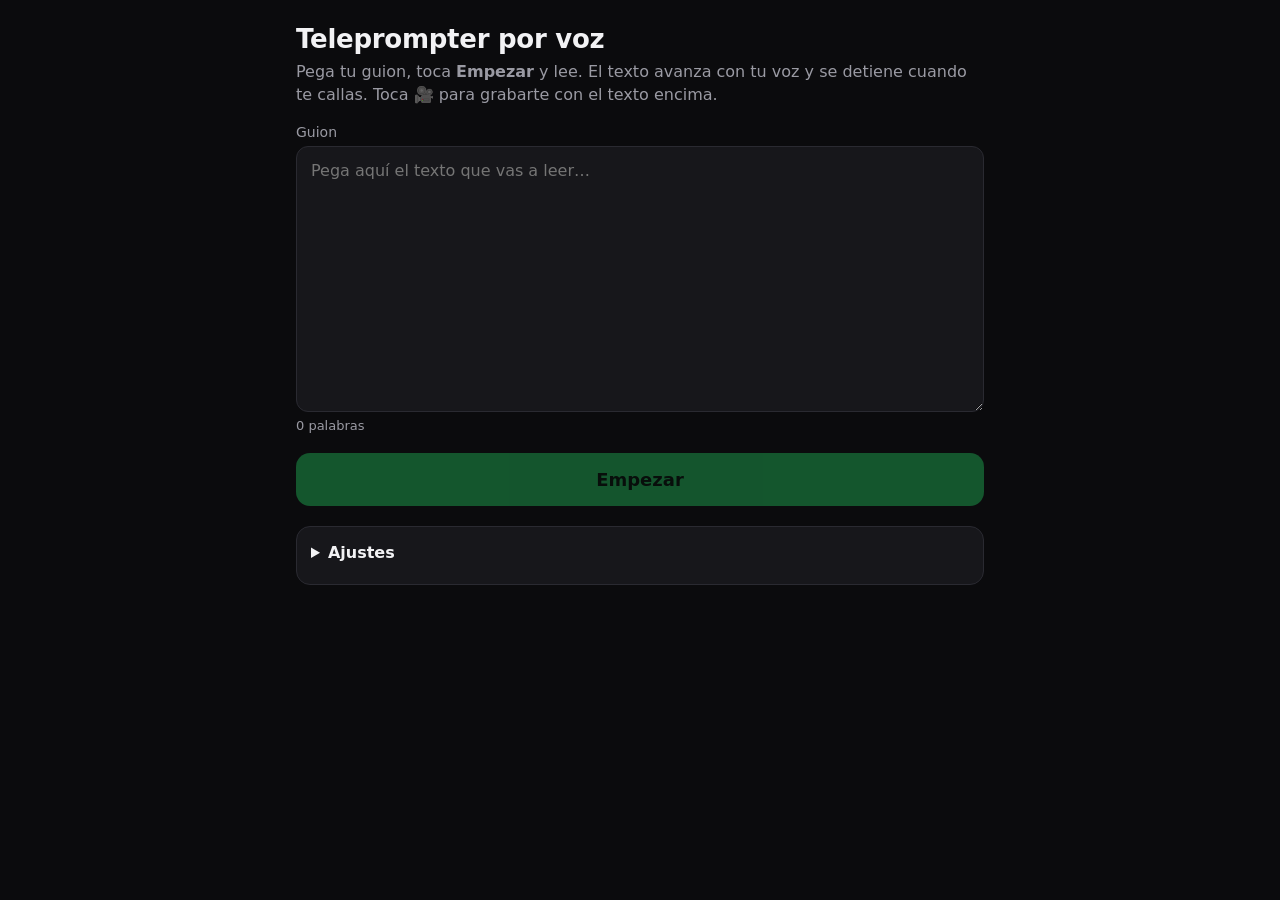
<file: index.html>
<!doctype html>
<html lang="es">
<head>
  <meta charset="utf-8">
  <meta name="viewport" content="width=device-width, initial-scale=1, viewport-fit=cover">
  <title>Teleprompter por voz</title>
  <meta name="description" content="Teleprompter que avanza siguiendo tu voz, se detiene cuando dejas de leer y graba video con el texto encima.">
  <meta name="theme-color" content="#000000">
  <meta name="apple-mobile-web-app-capable" content="yes">
  <meta name="mobile-web-app-capable" content="yes">
  <meta name="apple-mobile-web-app-status-bar-style" content="black-translucent">
  <meta name="apple-mobile-web-app-title" content="Prompter">
  <link rel="manifest" href="manifest.webmanifest">
  <link rel="icon" type="image/png" href="icons/icon-192.png">
  <link rel="apple-touch-icon" href="icons/apple-touch-icon.png">
  <link rel="stylesheet" href="styles.css">
</head>
<body>

  <!-- ============ PANTALLA 1: GUION Y AJUSTES ============ -->
  <main id="editor" class="screen">
    <header class="top">
      <h1>Teleprompter por voz</h1>
      <p class="sub">Pega tu guion, toca <b>Empezar</b> y lee. El texto avanza con tu voz y se detiene cuando te callas. Toca <b>🎥</b> para grabarte con el texto encima.</p>
    </header>

    <label class="field">
      <span class="label">Guion</span>
      <textarea id="script" rows="10" placeholder="Pega aquí el texto que vas a leer…"></textarea>
      <span class="hint" id="wordCount">0 palabras</span>
    </label>

    <button id="startBtn" class="primary big">Empezar</button>

    <details class="settings" id="settingsBox">
      <summary>Ajustes</summary>

      <label class="field">
        <span class="label">Idioma</span>
        <select id="lang">
          <option value="es-MX">Español (México / Latinoamérica)</option>
          <option value="es-ES">Español (España)</option>
          <option value="es-US">Español (EE. UU.)</option>
          <option value="es-AR">Español (Argentina)</option>
          <option value="es-CL">Español (Chile)</option>
          <option value="es-CO">Español (Colombia)</option>
          <option value="en-US">English (US)</option>
        </select>
        <span class="hint" id="engineSupport"></span>
      </label>

      <div class="row">
        <label class="field grow">
          <span class="label">Tamaño de letra: <b id="fontVal">40</b> px</span>
          <input id="fontSize" type="range" min="20" max="90" step="2" value="40">
        </label>
      </div>

      <div class="row">
        <label class="field grow">
          <span class="label">Posición de la línea de lectura: <b id="markerVal">30</b>%</span>
          <input id="markerPos" type="range" min="10" max="60" step="5" value="30">
        </label>
      </div>

      <label class="check"><input id="mirror" type="checkbox"> Modo espejo (para vidrio de teleprompter)</label>
      <label class="check"><input id="showHeard" type="checkbox" checked> Mostrar lo que escucha (abajo)</label>

      <h3 class="group">Modo grabación 🎥</h3>

      <label class="field">
        <span class="label">Formato y resolución</span>
        <select id="camQuality">
          <option value="1080">9:16 · 1080p Full HD (recomendada, Reels/TikTok)</option>
          <option value="2160">9:16 · 4K (máxima nitidez, archivos muy pesados)</option>
          <option value="720">9:16 · 720p (más liviana)</option>
          <option value="3x4">3:4 · 1440×1920 (encuadre más amplio, se ve más de los lados)</option>
        </select>
        <span class="hint">Graba a 30 fps: la cámara frontal no da 60 fps desde Safari.</span>
      </label>

      <label class="field">
        <span class="label">Compresión del video</span>
        <select id="camBitrate">
          <option value="high">Alta calidad (recomendada)</option>
          <option value="max">Máxima calidad (archivos el doble de pesados)</option>
          <option value="std">Estándar (archivos más livianos)</option>
        </select>
        <span class="hint" id="camEstimate"></span>
      </label>

      <label class="field">
        <span class="label">Audio de la grabación</span>
        <select id="camAudio">
          <option value="clean">Voz limpia (reduce ruido y eco)</option>
          <option value="natural">Natural (sin filtros, más fiel; ideal con micrófono externo o lugar silencioso)</option>
        </select>
      </label>

      <div class="row">
        <label class="field grow">
          <span class="label">Línea de lectura al grabar: <b id="camMarkerVal">18</b>% <span class="hint">(arriba = mirada cerca del lente)</span></span>
          <input id="camMarker" type="range" min="8" max="50" step="2" value="18">
        </label>
      </div>

      <div class="row">
        <label class="field grow">
          <span class="label">Oscurecer detrás del texto: <b id="shadeVal">55</b>%</span>
          <input id="shade" type="range" min="0" max="90" step="5" value="55">
        </label>
      </div>

      <details class="help">
        <summary>¿No funciona el micrófono?</summary>
        <ul>
          <li>En iPhone el reconocimiento del navegador funciona mejor en <b>Safari</b>.</li>
          <li>Activa <b>Ajustes → General → Teclado → Activar dictado</b>.</li>
          <li>Revisa los permisos: <b>Ajustes → Safari → Cámara</b> y <b>Micrófono</b>.</li>
        </ul>
      </details>
    </details>

  </main>

  <!-- ============ PANTALLA 2: PROMPTER ============ -->
  <section id="prompter" class="screen hidden" aria-label="Teleprompter">
    <video id="cam" playsinline muted autoplay></video>
    <div id="shadeLayer" aria-hidden="true"></div>

    <div id="scroller">
      <div id="text"></div>
    </div>
    <div id="marker" aria-hidden="true"></div>

    <div id="heard" aria-live="off"></div>

    <button id="camBtn" class="ctl corner" aria-label="Activar o desactivar cámara">🎥</button>

    <div id="camInfo" class="hidden">
      <span class="recdot"></span>
      <span id="camTime">Cámara lista</span>
      <span class="meter" title="Nivel del micrófono de la grabación"><i id="camLevel"></i></span>
    </div>

    <div id="status"><span class="dot"></span><span id="statusText">Pausado</span></div>

    <nav id="controls">
      <button id="backBtn" class="ctl" aria-label="Volver al guion">✕</button>
      <button id="restartBtn" class="ctl" aria-label="Volver al inicio">⟲</button>
      <button id="micBtn" class="ctl mic" aria-label="Escuchar / pausar">🎙</button>
      <button id="recBtn" class="ctl rec hidden" aria-label="Grabar / detener"><span></span></button>
      <button id="smallerBtn" class="ctl" aria-label="Letra más pequeña">A−</button>
      <button id="biggerBtn" class="ctl" aria-label="Letra más grande">A+</button>
    </nav>

    <div id="savePanel" class="hidden" role="dialog" aria-label="Video grabado">
      <h2>Video listo</h2>
      <p id="saveInfo"></p>
      <button id="saveBtn" class="primary">Guardar video</button>
      <button id="discardBtn" class="ghost">Descartar</button>
      <p class="hint">En el menú que aparece elige <b>Guardar video</b> para mandarlo a Fotos.</p>
    </div>

    <div id="toast" class="hidden"></div>
  </section>

  <script src="matcher.js"></script>
  <script src="app.js"></script>
</body>
</html>
</file>
<file: styles.css>
:root {
  --bg: #0b0b0d;
  --panel: #17171b;
  --line: #2a2a31;
  --text: #f2f2f4;
  --muted: #9a9aa3;
  --accent: #22c55e;
  --accent-ink: #04140a;
  --warn: #f59e0b;
  --danger: #ef4444;
  --read: #5b5b63;
  --font: 40px;
  --marker: 30%;
  color-scheme: dark;
}

* { box-sizing: border-box; -webkit-tap-highlight-color: transparent; }
html, body { margin: 0; height: 100%; background: var(--bg); color: var(--text); }
body {
  font-family: -apple-system, BlinkMacSystemFont, "Segoe UI", Roboto, system-ui, sans-serif;
  -webkit-text-size-adjust: 100%;
}
.hidden { display: none !important; }

/* ---------- Editor ---------- */
#editor {
  max-width: 720px;
  margin: 0 auto;
  padding: calc(env(safe-area-inset-top) + 20px) 16px calc(env(safe-area-inset-bottom) + 32px);
}
.top h1 { font-size: 26px; margin: 4px 0 6px; letter-spacing: -0.01em; }
.sub { color: var(--muted); margin: 0 0 18px; line-height: 1.45; }

.field { display: flex; flex-direction: column; gap: 6px; margin-bottom: 16px; }
.label { font-size: 14px; color: var(--muted); }
.hint { font-size: 13px; color: var(--muted); }
.hint a { color: var(--accent); }

textarea, input[type=password], input[type=text], select {
  width: 100%;
  background: var(--panel);
  color: var(--text);
  border: 1px solid var(--line);
  border-radius: 12px;
  padding: 12px 14px;
  font: inherit;
  font-size: 16px; /* evita el zoom automático de iOS */
}
textarea { resize: vertical; min-height: 200px; line-height: 1.5; }
textarea:focus, input:focus, select:focus { outline: 2px solid var(--accent); outline-offset: 1px; }
input[type=range] { width: 100%; accent-color: var(--accent); }

button { font: inherit; cursor: pointer; }
.primary {
  width: 100%;
  background: var(--accent);
  color: var(--accent-ink);
  border: 0;
  border-radius: 14px;
  font-weight: 700;
}
.big { padding: 16px; font-size: 18px; margin: 4px 0 20px; }
.primary:disabled { opacity: .4; }

.settings {
  background: var(--panel);
  border: 1px solid var(--line);
  border-radius: 14px;
  padding: 4px 14px 10px;
}
.settings > summary { padding: 12px 0; font-weight: 600; cursor: pointer; }
.settings .field select, .settings .field input[type=password] { background: var(--bg); }
.row { display: flex; gap: 12px; }
.grow { flex: 1; }
.check { display: flex; align-items: center; gap: 10px; margin: 6px 0 12px; font-size: 15px; }
.check input { width: 20px; height: 20px; accent-color: var(--accent); }
.help { margin-top: 8px; color: var(--muted); font-size: 14px; }
.help summary { cursor: pointer; padding: 6px 0; color: var(--text); }
.help ul { padding-left: 18px; line-height: 1.5; margin: 6px 0; }

/* ---------- Prompter ---------- */
#prompter { position: fixed; inset: 0; background: #000; overflow: hidden; }
#scroller {
  position: absolute; inset: 0;
  overflow-y: auto;
  -webkit-overflow-scrolling: touch;
  scrollbar-width: none;
}
#scroller::-webkit-scrollbar { display: none; }
#text {
  padding: 0 max(18px, env(safe-area-inset-right)) 0 max(18px, env(safe-area-inset-left));
  font-size: var(--font);
  line-height: 1.38;
  font-weight: 600;
  letter-spacing: 0.005em;
  max-width: 1100px;
  margin: 0 auto;
}
#text.mirror { transform: scaleX(-1); }
#text .spacer-top { height: var(--marker-px, 30vh); }
#text .spacer-bottom { height: 80vh; }
#text p { margin: 0 0 0.6em; }
.w { transition: color .25s ease; border-radius: .15em; }
.w.read { color: var(--read); }
.w.cur { color: #000; background: var(--accent); box-shadow: 0 0 0 .08em var(--accent); }

#marker {
  position: absolute; left: 0; right: 0;
  top: var(--marker);
  height: calc(var(--font) * 1.38);
  transform: translateY(-50%);
  background: rgba(34, 197, 94, .09);
  border-top: 1px solid rgba(34, 197, 94, .25);
  border-bottom: 1px solid rgba(34, 197, 94, .25);
  pointer-events: none;
}
#marker::before {
  content: "";
  position: absolute; left: 0; top: 50%;
  transform: translateY(-50%);
  border: 9px solid transparent;
  border-left: 10px solid var(--accent);
}

#heard {
  position: absolute; left: 12px; right: 12px;
  bottom: calc(env(safe-area-inset-bottom) + 84px);
  color: var(--muted);
  margin: 0 auto; max-width: 560px;
  font-size: 14px;
  text-align: center;
  white-space: nowrap; overflow: hidden; text-overflow: ellipsis;
  background: #17171b;
  border: 1px solid var(--line);
  border-radius: 999px;
  padding: 6px 14px;
  pointer-events: none;
  direction: rtl; /* muestra el final de la frase cuando no cabe */
}
#heard:empty { display: none; }
#heard span { direction: ltr; unicode-bidi: plaintext; }

#status {
  position: absolute;
  top: calc(env(safe-area-inset-top) + 10px); right: 12px;
  display: flex; align-items: center; gap: 8px;
  background: rgba(23, 23, 27, .85);
  border: 1px solid var(--line);
  padding: 6px 12px; border-radius: 999px;
  font-size: 13px; color: var(--muted);
  pointer-events: none;
}
#status .dot { width: 9px; height: 9px; border-radius: 50%; background: #555; }
#status.listening .dot { background: var(--accent); }
#status.hearing .dot { background: var(--accent); box-shadow: 0 0 0 4px rgba(34,197,94,.3); }
#status.error .dot { background: var(--danger); }
#status.connecting .dot { background: var(--warn); }

#controls {
  position: absolute; left: 0; right: 0;
  bottom: 0;
  padding: 10px 12px calc(env(safe-area-inset-bottom) + 12px);
  display: flex; justify-content: center; gap: 12px;
  background: linear-gradient(to top, rgba(0,0,0,.92) 60%, rgba(0,0,0,0));
}
.ctl {
  width: 52px; height: 52px;
  border-radius: 50%;
  border: 1px solid var(--line);
  background: rgba(23, 23, 27, .92);
  color: var(--text);
  font-size: 18px; font-weight: 700;
  display: grid; place-items: center;
}
.ctl.mic { width: 64px; height: 64px; font-size: 26px; margin-top: -6px; }
.ctl.mic.on { background: var(--accent); border-color: var(--accent); }
.ctl:active { transform: scale(.95); }

#toast {
  position: absolute; left: 50%; transform: translateX(-50%);
  top: calc(env(safe-area-inset-top) + 56px);
  max-width: calc(100% - 32px);
  background: #26262c; color: var(--text);
  border: 1px solid var(--line);
  padding: 10px 14px; border-radius: 12px;
  font-size: 14px; line-height: 1.4; text-align: center;
  pointer-events: none;
}

/* ================= Modo grabación ================= */
.beta {
  font-size: 12px; font-weight: 700; letter-spacing: .08em;
  color: var(--accent-ink); background: var(--warn);
  padding: 3px 7px; border-radius: 6px; vertical-align: middle;
}
.group { font-size: 15px; margin: 18px 0 10px; padding-top: 14px; border-top: 1px solid var(--line); }
.center { text-align: center; margin-top: 18px; }
.ghost {
  width: 100%; background: transparent; color: var(--text);
  border: 1px solid var(--line); border-radius: 14px; padding: 14px; font-size: 16px;
}

#cam {
  position: absolute; inset: 0; width: 100%; height: 100%;
  object-fit: cover;
  transform: scaleX(-1); /* vista tipo espejo, como la cámara frontal; el video grabado NO sale espejado */
  background: #000;
  display: none;
}
#shadeLayer { position: absolute; inset: 0; pointer-events: none; display: none; }
#prompter.cam #cam, #prompter.cam #shadeLayer { display: block; }
#prompter.cam #shadeLayer {
  background: linear-gradient(to bottom,
    rgba(0,0,0,var(--shade, .55)) 0%,
    rgba(0,0,0,var(--shade, .55)) 40%,
    rgba(0,0,0,0) 70%);
}
#prompter.cam #text { text-shadow: 0 2px 10px rgba(0,0,0,.95), 0 0 2px rgba(0,0,0,.9); }
#prompter.cam .w.read { color: rgba(255,255,255,.42); }
#prompter.cam .w.cur { text-shadow: none; }
#prompter.cam #marker { background: rgba(34,197,94,.14); }
#prompter.cam #controls { background: linear-gradient(to top, rgba(0,0,0,.6) 50%, rgba(0,0,0,0)); }

.ctl { width: 48px; height: 48px; font-size: 17px; }
.ctl.mic { width: 58px; height: 58px; font-size: 24px; margin-top: -5px; }
#controls { gap: 10px; }
.ctl.corner {
  position: absolute;
  top: calc(env(safe-area-inset-top) + 6px); left: 12px;
  width: 44px; height: 44px; font-size: 20px;
}
#prompter.cam .ctl.corner { background: var(--accent); border-color: var(--accent); }

.ctl.rec { width: 58px; height: 58px; margin-top: -5px; border: 3px solid #fff; background: rgba(0,0,0,.35); }
.ctl.rec span { width: 24px; height: 24px; border-radius: 50%; background: var(--danger); transition: all .2s ease; }
.ctl.rec.on span { width: 20px; height: 20px; border-radius: 5px; }

#camInfo {
  position: absolute;
  top: calc(env(safe-area-inset-top) + 12px); left: 66px;
  display: flex; align-items: center; gap: 8px;
  background: rgba(23, 23, 27, .85); border: 1px solid var(--line);
  padding: 6px 10px; border-radius: 999px;
  font-size: 13px; color: var(--text); font-variant-numeric: tabular-nums;
  pointer-events: none;
}
#camInfo .recdot { width: 9px; height: 9px; border-radius: 50%; background: #666; }
#camInfo.recording .recdot { background: var(--danger); animation: blink 1s steps(2, start) infinite; }
@keyframes blink { to { visibility: hidden; } }
#camInfo .meter { width: 34px; height: 6px; border-radius: 3px; background: #333; overflow: hidden; }
#camInfo .meter i { display: block; height: 100%; width: 0; background: var(--accent); transition: width .08s linear; }
#camInfo.nomic .meter i { background: var(--danger); }

#savePanel {
  position: absolute; left: 16px; right: 16px;
  top: 50%; transform: translateY(-50%);
  max-width: 420px; margin: 0 auto;
  background: var(--panel); border: 1px solid var(--line); border-radius: 18px;
  padding: 20px; display: flex; flex-direction: column; gap: 10px;
  box-shadow: 0 20px 60px rgba(0,0,0,.6);
}
#savePanel h2 { margin: 0; font-size: 20px; }
#savePanel p { margin: 0; color: var(--muted); }
#savePanel .primary { padding: 14px; font-size: 17px; }
.ctl:disabled { opacity: .4; }
</file>
